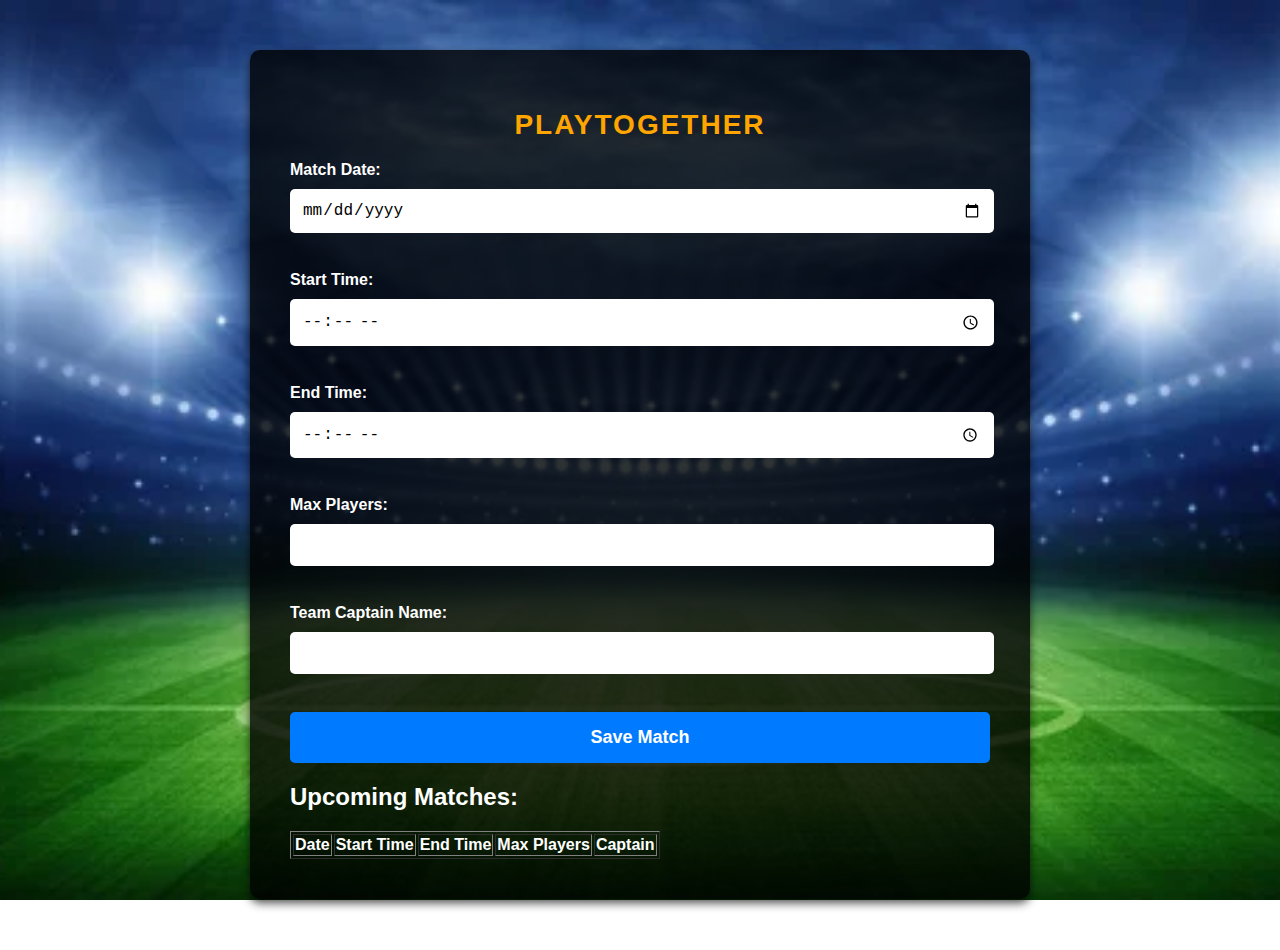
<file: index.html>
<!DOCTYPE html>
<html lang="en">
<head>
  <meta charset="UTF-8">
  <meta name="viewport" content="width=device-width, initial-scale=1.0">
  <title>PlayTogether</title>
  <link rel="stylesheet" href="styles.css">
</head>
<body>
  <div class="container admin">
    <h1>PlayTogether</h1>
    <form id="admin-form">
      <label for="match-date">Match Date:</label>
      <input type="date" id="match-date" name="match-date" required>
      <br><br>

      <label for="match-time-start">Start Time:</label>
      <input type="time" id="match-time-start" name="match-time-start" required>
      <br><br>

      <label for="match-time-end">End Time:</label>
      <input type="time" id="match-time-end" name="match-time-end" required>
      <br><br>

      <label for="max-players">Max Players:</label>
      <input type="number" id="max-players" name="max-players" min="1" required>
      <br><br>

      <label for="captain-name">Team Captain Name:</label>
      <input type="text" id="captain-name" name="captain-name" required>
      <br><br>

      <button type="submit">Save Match</button>
    </form>

    <h2>Upcoming Matches:</h2>
    <table border="1" id="matches-table">
      <thead>
        <tr>
          <th>Date</th>
          <th>Start Time</th>
          <th>End Time</th>
          <th>Max Players</th>
          <th>Captain</th>
        </tr>
      </thead>
      <tbody>
        <!-- Matches will be dynamically added here -->
      </tbody>
    </table>
  </div>

  <script>
    // عرض الجدول بعد الحفظ
    const matchesTableBody = document.querySelector("#matches-table tbody");

    // تحميل البيانات المحفوظة مسبقًا
    const loadMatches = () => {
      const matches = JSON.parse(localStorage.getItem("matches")) || [];
      matchesTableBody.innerHTML = ""; // تفريغ الجدول
      matches.forEach(match => {
        const row = `
          <tr>
            <td>${match.date}</td>
            <td>${match.startTime}</td>
            <td>${match.endTime}</td>
            <td>${match.maxPlayers}</td>
            <td>${match.captainName}</td>
          </tr>
        `;
        matchesTableBody.innerHTML += row;
      });
    };

    loadMatches();

    // إضافة حجز جديد
    document.getElementById("admin-form").addEventListener("submit", function(e) {
      e.preventDefault();

      const match = {
        date: document.getElementById("match-date").value,
        startTime: document.getElementById("match-time-start").value,
        endTime: document.getElementById("match-time-end").value,
        maxPlayers: document.getElementById("max-players").value,
        captainName: document.getElementById("captain-name").value
      };

      const matches = JSON.parse(localStorage.getItem("matches")) || [];
      matches.push(match);
      localStorage.setItem("matches", JSON.stringify(matches));
      loadMatches();
      alert("Match saved successfully!");

      // إعادة تعيين الحقول
      document.getElementById("admin-form").reset();
    });
  </script>
</body>
</html>
</file>
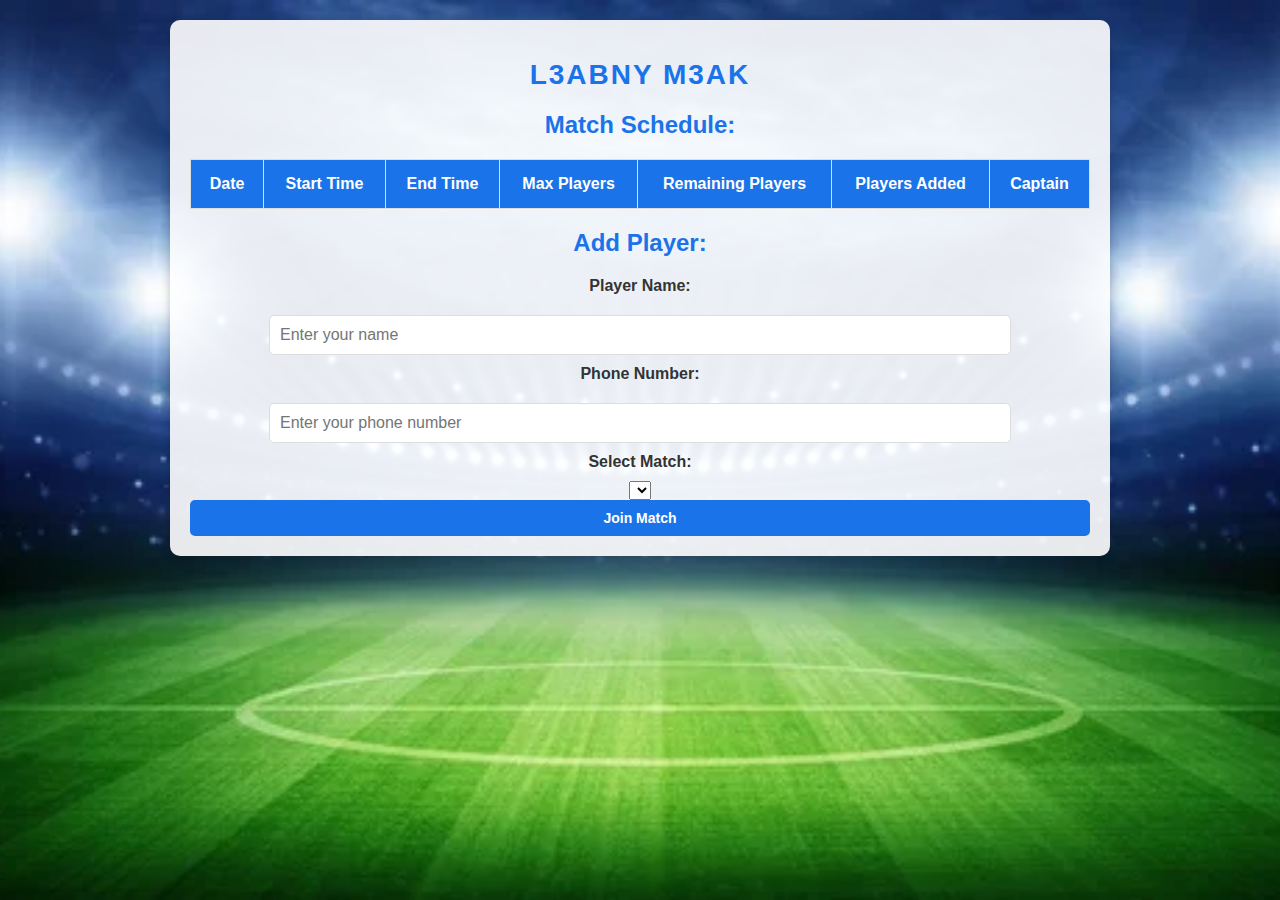
<file: attendance.html>
<!DOCTYPE html>
<html lang="en">
<head>
  <meta charset="UTF-8">
  <meta name="viewport" content="width=device-width, initial-scale=1.0">
  <title>L3abny</title>
  <link rel="stylesheet" href="styles.css">
  <style>
    body {
      background: url('stadium.jpg') no-repeat center center fixed;
      background-size: cover;
      font-family: 'Arial', sans-serif;
      color: #333;
    }

    .container {
      background: rgba(255, 255, 255, 0.9);
      padding: 20px;
      margin: 20px auto;
      max-width: 900px;
      border-radius: 10px;
      box-shadow: 0 4px 10px rgba(0, 0, 0, 0.2);
    }

    h1, h2 {
      text-align: center;
      color: #1a73e8;
    }

    table {
      width: 100%;
      border-collapse: collapse;
      margin: 20px 0;
    }

    table, th, td {
      border: 1px solid #ddd;
    }

    th, td {
      padding: 15px;
      text-align: center;
      font-size: 16px;
    }

    th {
      background-color: #1a73e8;
      color: white;
    }

    tr:nth-child(even) {
      background-color: #f2f2f2;
    }

    tr:hover {
      background-color: #d9ebf9;
    }

    form {
      text-align: center;
      margin-top: 20px;
    }

    form input[type="text"] {
      width: 80%;
      padding: 10px;
      margin: 10px 0;
      border: 1px solid #ddd;
      border-radius: 5px;
    }

    form button {
      background-color: #1a73e8;
      color: white;
      border: none;
      padding: 10px 20px;
      border-radius: 5px;
      cursor: pointer;
      font-size: 14px;
    }

    form button:hover {
      background-color: #1558b0;
    }
  </style>
</head>
<body>
  <div class="container">
    <h1>L3abny M3ak</h1>

    <h2>Match Schedule:</h2>
    <table border="1" id="matches-table">
      <thead>
        <tr>
          <th>Date</th>
          <th>Start Time</th>
          <th>End Time</th>
          <th>Max Players</th>
          <th>Remaining Players</th>
          <th>Players Added</th> <!-- Show players added -->
          <th>Captain</th> <!-- Show Captain -->
        </tr>
      </thead>
      <tbody>
        <!-- Matches will be dynamically added here -->
      </tbody>
    </table>

    <h2>Add Player:</h2>
    <form id="attendance-form">
      <label for="player-name">Player Name:</label>
      <input type="text" id="player-name" name="player-name" placeholder="Enter your name" required>
      <br>

      <label for="player-phone">Phone Number:</label>
      <input type="text" id="player-phone" name="player-phone" placeholder="Enter your phone number" required>
      <br>

      <label for="match-select">Select Match:</label>
      <select id="match-select" required></select>
      <br>

      <button type="submit">Join Match</button>
    </form>
  </div>

  <script>
    const matchesTableBody = document.querySelector("#matches-table tbody");
    const attendanceForm = document.getElementById("attendance-form");
    const matchSelect = document.getElementById("match-select");

    // Load matches from localStorage
    const loadMatches = () => {
      const matches = JSON.parse(localStorage.getItem("matches")) || [];
      matchesTableBody.innerHTML = ""; // Clear the table
      matchSelect.innerHTML = ""; // Clear the dropdown
      matches.forEach((match, index) => {
        // Populate the table
        const playersNames = match.players ? match.players.map(player => player.name).join(", ") : "No players yet";
        const row = `
          <tr>
            <td>${match.date}</td>
            <td>${match.startTime}</td>
            <td>${match.endTime}</td>
            <td>${match.maxPlayers}</td>
            <td>${match.remainingPlayers || match.maxPlayers}</td>
            <td>${playersNames}</td> <!-- Show Players Names -->
            <td>${match.captainName}</td>
          </tr>
        `;
        matchesTableBody.innerHTML += row;

        // Populate the dropdown
        matchSelect.innerHTML += `<option value="${index}">${match.date} (${match.startTime} - ${match.endTime})</option>`;
      });
    };

    // Add player to the selected match
    attendanceForm.addEventListener("submit", (e) => {
      e.preventDefault();
      const playerName = document.getElementById("player-name").value;
      const playerPhone = document.getElementById("player-phone").value;
      const matchIndex = matchSelect.value;

      const matches = JSON.parse(localStorage.getItem("matches")) || [];
      if (matches[matchIndex]) {
        // Add player to the match
        if (!matches[matchIndex].players) {
          matches[matchIndex].players = [];
        }
        matches[matchIndex].players.push({ name: playerName, phone: playerPhone });

        // Decrease remaining players
        matches[matchIndex].remainingPlayers = (matches[matchIndex].remainingPlayers || matches[matchIndex].maxPlayers) - 1;

        // Save updated matches
        localStorage.setItem("matches", JSON.stringify(matches));

        // Reload data
        attendanceForm.reset();
        loadMatches();
      }
    });

    loadMatches();
  </script>
</body>
</html>
</file>
<file: styles.css>
/* إعدادات الصفحة الأساسية */
body {
  margin: 0;
  padding: 0;
  font-family: Arial, sans-serif;
  color: #fff;
  background-image: url('stadium.jpg'); /* خلفية الملعب */
  background-size: cover; /* تغطية الشاشة بالكامل */
  background-repeat: no-repeat;
  background-attachment: fixed;
  background-position: center;
}

/* الصندوق الرئيسي */
.container {
  background-color: rgba(0, 0, 0, 0.8); /* خلفية سوداء شفافة */
  border-radius: 10px;
  padding: 40px; /* حجم أكبر للفورم */
  max-width: 700px; /* توسيع الفورم */
  margin: 50px auto;
  box-shadow: 0 4px 10px rgba(0, 0, 0, 0.7); /* ظل واضح */
}

/* العناوين */
h1 {
  text-align: center;
  margin-bottom: 20px;
  font-size: 28px;
  text-transform: uppercase;
  letter-spacing: 2px;
  color: #ffd700; /* لون ذهبي */
}

/* تنسيق الحقول */
form label {
  display: block;
  margin-bottom: 10px;
  font-weight: bold;
  font-size: 16px;
}

form input {
  width: calc(100% - 20px);
  padding: 12px;
  margin-bottom: 20px;
  border: none;
  border-radius: 5px;
  font-size: 16px;
  outline: none;
  background-color: #fff; /* لون الحقل أبيض */
  color: #000; /* النص داخل الحقل أسود */
}

/* زر الإرسال */
form button {
  width: 100%;
  padding: 15px;
  background-color: #007bff; /* لون أزرق */
  border: none;
  border-radius: 5px;
  font-size: 18px;
  font-weight: bold;
  color: #fff;
  cursor: pointer;
  transition: background-color 0.3s ease, transform 0.2s;
}

form button:hover {
  background-color: #0056b3; /* لون أغمق عند التمرير */
  transform: scale(1.05); /* تكبير بسيط */
}

/* تصميم خاص للصفحتين */
.admin h1 {
  color: #ffa500; /* لون مختلف للإدارة */
}

.attendance h1 {
  color: #32cd32; /* لون مختلف للحضور */
}
</file>
